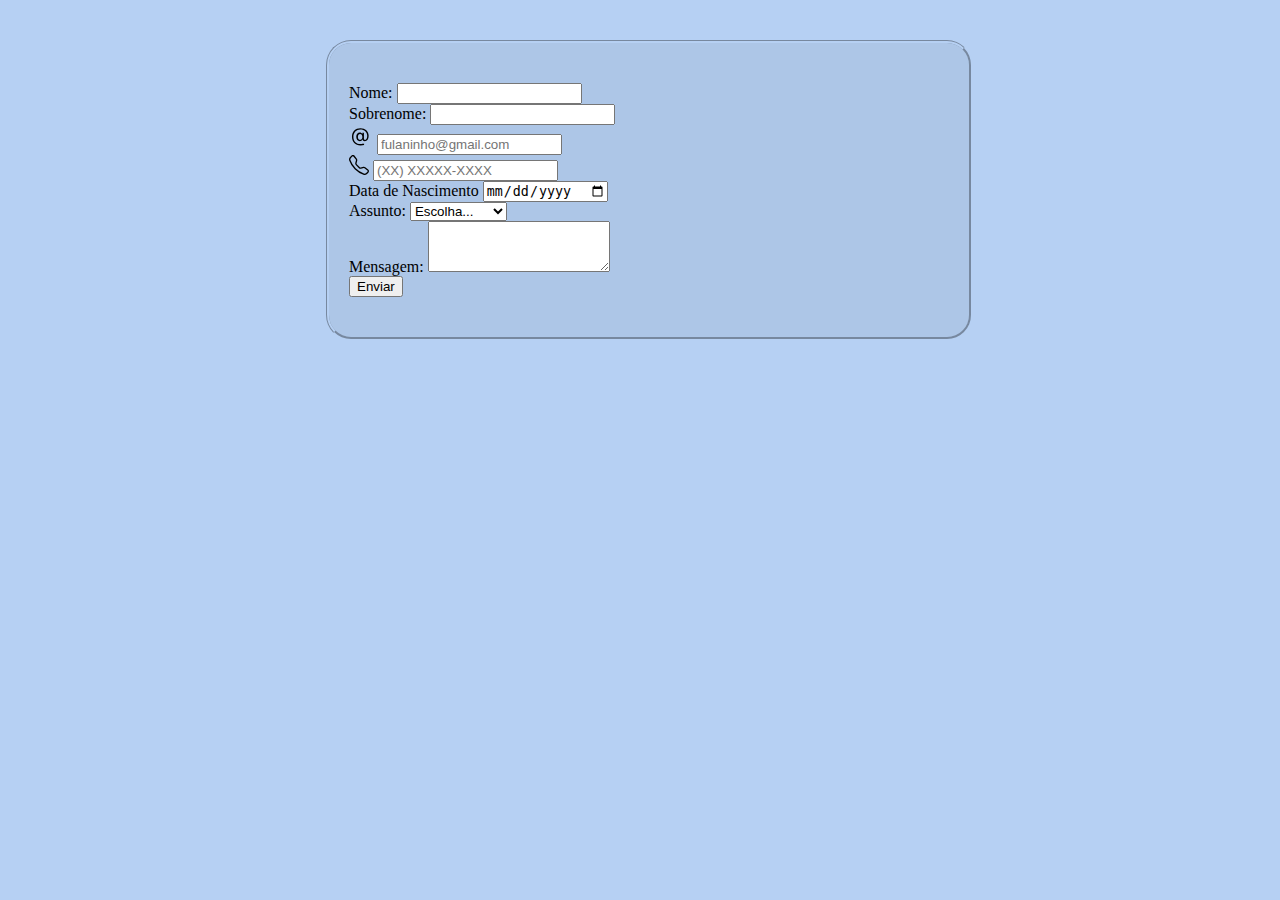
<file: AtividadeFormulário/index.html>
<!DOCTYPE html>
<html lang="en">
<head>
    <meta charset="UTF-8">
    <meta name="viewport" content="width=device-width, initial-scale=1.0">
    <title>Formulário</title>

    <link rel="stylesheet" href="css/style.css">
    <link href="https://cdn.jsdelivr.net/npm/bootstrap@5.3.8/dist/css/bootstrap.min.css" rel="stylesheet" integrity="sha384-sRIl4kxILFvY47J16cr9ZwB07vP4J8+LH7qKQnuqkuIAvNWLzeN8tE5YBujZqJLB" crossorigin="anonymous">
    <script src="js/script.js" defer></script>
    <script src="https://cdn.jsdelivr.net/npm/bootstrap@5.3.8/dist/js/bootstrap.bundle.min.js" defer integrity="sha384-FKyoEForCGlyvwx9Hj09JcYn3nv7wiPVlz7YYwJrWVcXK/BmnVDxM+D2scQbITxI" crossorigin="anonymous"></script>
    <script src="https://cdn.jsdelivr.net/npm/@popperjs/core@2.11.8/dist/umd/popper.min.js" defer integrity="sha384-I7E8VVD/ismYTF4hNIPjVp/Zjvgyol6VFvRkX/vR+Vc4jQkC+hVqc2pM8ODewa9r" crossorigin="anonymous"></script>
    <script src="https://cdn.jsdelivr.net/npm/bootstrap@5.3.8/dist/js/bootstrap.min.js" defer integrity="sha384-G/EV+4j2dNv+tEPo3++6LCgdCROaejBqfUeNjuKAiuXbjrxilcCdDz6ZAVfHWe1Y" crossorigin="anonymous"></script>

</head>
    <body>

        <section id="marginForm">
            <section id="form">
                <form action="" method="post">

                    <div class="input-group mb-3">
                        <span class="input-group-text" id="basic-addon1"> Nome: </span>
                        <input type="text" id="nomeTxt" class="form-control" aria-describedby="basic-addon1">
                    </div>

                    <div class="input-group mb-3">
                        <span class="input-group-text" id="basic-addon1"> Sobrenome: </span>
                        <input type="text" id="sobrenomeTxt" class="form-control" aria-describedby="basic-addon1">
                    </div>

                    <div class="input-group mb-3">
                        <span class="input-group-text" id="basic-addon1">
                            <svg xmlns="http://www.w3.org/2000/svg" width="24" height="24" fill="currentColor" class="bi bi-at" viewBox="0 0 16 16">
                                <path d="M13.106 7.222c0-2.967-2.249-5.032-5.482-5.032-3.35 0-5.646 2.318-5.646 5.702 0 3.493 2.235 5.708 5.762 5.708.862 0 1.689-.123 2.304-.335v-.862c-.43.199-1.354.328-2.29.328-2.926 0-4.813-1.88-4.813-4.798 0-2.844 1.921-4.881 4.594-4.881 2.735 0 4.608 1.688 4.608 4.156 0 1.682-.554 2.769-1.416 2.769-.492 0-.772-.28-.772-.76V5.206H8.923v.834h-.11c-.266-.595-.881-.964-1.6-.964-1.4 0-2.378 1.162-2.378 2.823 0 1.737.957 2.906 2.379 2.906.8 0 1.415-.39 1.709-1.087h.11c.081.67.703 1.148 1.503 1.148 1.572 0 2.57-1.415 2.57-3.643zm-7.177.704c0-1.197.54-1.907 1.456-1.907.93 0 1.524.738 1.524 1.907S8.308 9.84 7.371 9.84c-.895 0-1.442-.725-1.442-1.914"/>
                            </svg>
                        </span>
                        <input type="text" id="emailTxt" class="form-control" placeholder="fulaninho@gmail.com" aria-label="E-mail" aria-describedby="basic-addon1">
                    </div>

                    <div class="input-group mb-3">
                        <span class="input-group-text" id="basic-addon1">
                            <svg xmlns="http://www.w3.org/2000/svg" width="20" height="20" fill="currentColor" class="bi bi-telephone" viewBox="0 0 16 16">
                                <path d="M3.654 1.328a.678.678 0 0 0-1.015-.063L1.605 2.3c-.483.484-.661 1.169-.45 1.77a17.6 17.6 0 0 0 4.168 6.608 17.6 17.6 0 0 0 6.608 4.168c.601.211 1.286.033 1.77-.45l1.034-1.034a.678.678 0 0 0-.063-1.015l-2.307-1.794a.68.68 0 0 0-.58-.122l-2.19.547a1.75 1.75 0 0 1-1.657-.459L5.482 8.062a1.75 1.75 0 0 1-.46-1.657l.548-2.19a.68.68 0 0 0-.122-.58zM1.884.511a1.745 1.745 0 0 1 2.612.163L6.29 2.98c.329.423.445.974.315 1.494l-.547 2.19a.68.68 0 0 0 .178.643l2.457 2.457a.68.68 0 0 0 .644.178l2.189-.547a1.75 1.75 0 0 1 1.494.315l2.306 1.794c.829.645.905 1.87.163 2.611l-1.034 1.034c-.74.74-1.846 1.065-2.877.702a18.6 18.6 0 0 1-7.01-4.42 18.6 18.6 0 0 1-4.42-7.009c-.362-1.03-.037-2.137.703-2.877z"/>
                            </svg>
                        </span>
                        <input type="text" id="telTxt" class="form-control" placeholder="(XX) XXXXX-XXXX" aria-label="E-mail" aria-describedby="basic-addon1">
                    </div>

                    <div class="input-group mb-3">
                        <span class="input-group-text" id="basic-addon1"> Data de Nascimento </span>
                        <input type="date" id="dataNascTxt" class="form-control" aria-describedby="basic-addon1">
                    </div>

                    <div class="input-group mb-3">
                        <label class="input-group-text" for="inputGroupSelect01"> Assunto: </label>
                        <select class="form-select" id="assuntoTxt" id="inputGroupSelect01">
                            <option selected>Escolha...</option>
                            <option value="Dúvida">Dúvida</option>
                            <option value="Reclamação">Reclamação</option>
                            <option value="Feed Back">Feed Back</option>
                        </select>
                    </div>

                    <div class="input-group mb-3">
                        <span class="input-group-text" id="basic-addon1"> Mensagem: </span>
                        <textarea class="form-control" id="msgTxt" id="exampleFormControlTextarea1" rows="3"></textarea>
                    </div>
                    
                    <div class="d-grid gap-2">
                        <button class="btn btn-dark" type="button"> Enviar </button>
                    </div>
                </form> 
            </section>
        </section>

        <div id="resultado"></div>
    
    </body>
</html>
</file>
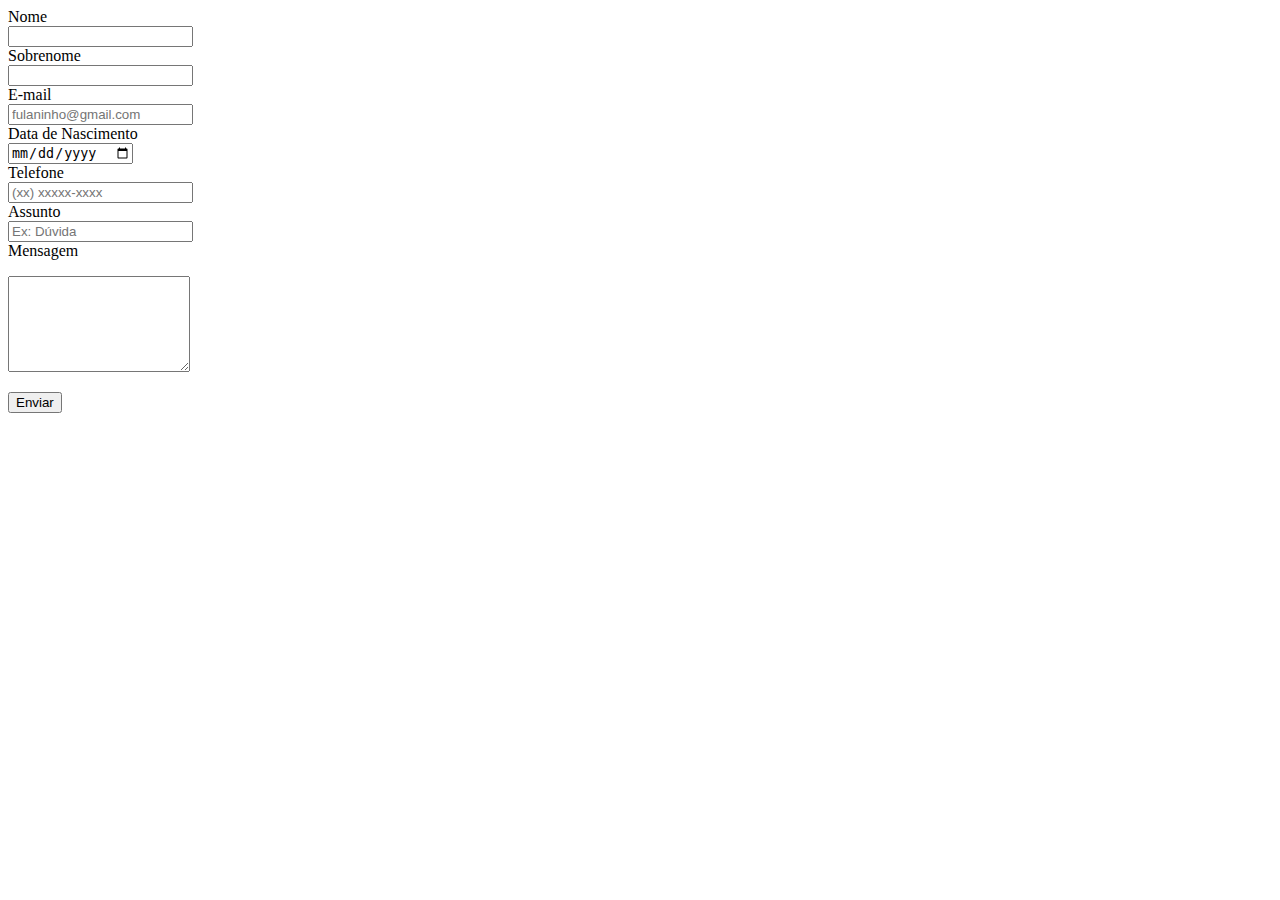
<file: Forms teste/index.html>
<!DOCTYPE html>
<html lang="en">
<head>
    <meta charset="UTF-8">
    <meta name="viewport" content="width=device-width, initial-scale=1.0">
    <title>Formulário</title>

    <script src="js/script.js" defer></script>

</head>
<body>
    
    <form action="" method="post">

        <div>
            <div>
                <label> Nome </label>
            </div>

            <div>
                <input type="text" id="nomeTxt">
            </div>
        </div>

        <div>
            <div>
                <label> Sobrenome </label>
            </div>

            <div>
                <input type="text" id="sobrenomeTxt">
            </div>
        </div>

        <div>
            <div>
                <label> E-mail </label>
            </div>

            <div>
                <input type="email" id="emailTxt" placeholder="fulaninho@gmail.com">
            </div>
        </div>

        <div>
            <div>
                <label> Data de Nascimento </label>
            </div>

            <div>
                <input type="date" id="dataNascTxt">
            </div>
        </div>

        <div>
            <div>
                <label> Telefone </label>
            </div>

            <div>
                <input type="tel" id="telTxt" placeholder="(xx) xxxxx-xxxx">
            </div>
        </div>

        <div>
            <div>
                <label> Assunto </label>
            </div>

            <div>
                <input type="text" id="assuntoTxt" placeholder="Ex: Dúvida">
            </div>
        </div>

        <div>
            <div>
                <label> Mensagem </label>
                <p>
                    <textarea name="Mensagem" rows="6" id="msgTxt"></textarea>
                </p>
            </div>
        </div>        

        <div>
            <button type="button"> Enviar </button>
        </div>    

        <div id="resultado"></div>
        
    </form>

</body>
</html>
</file>
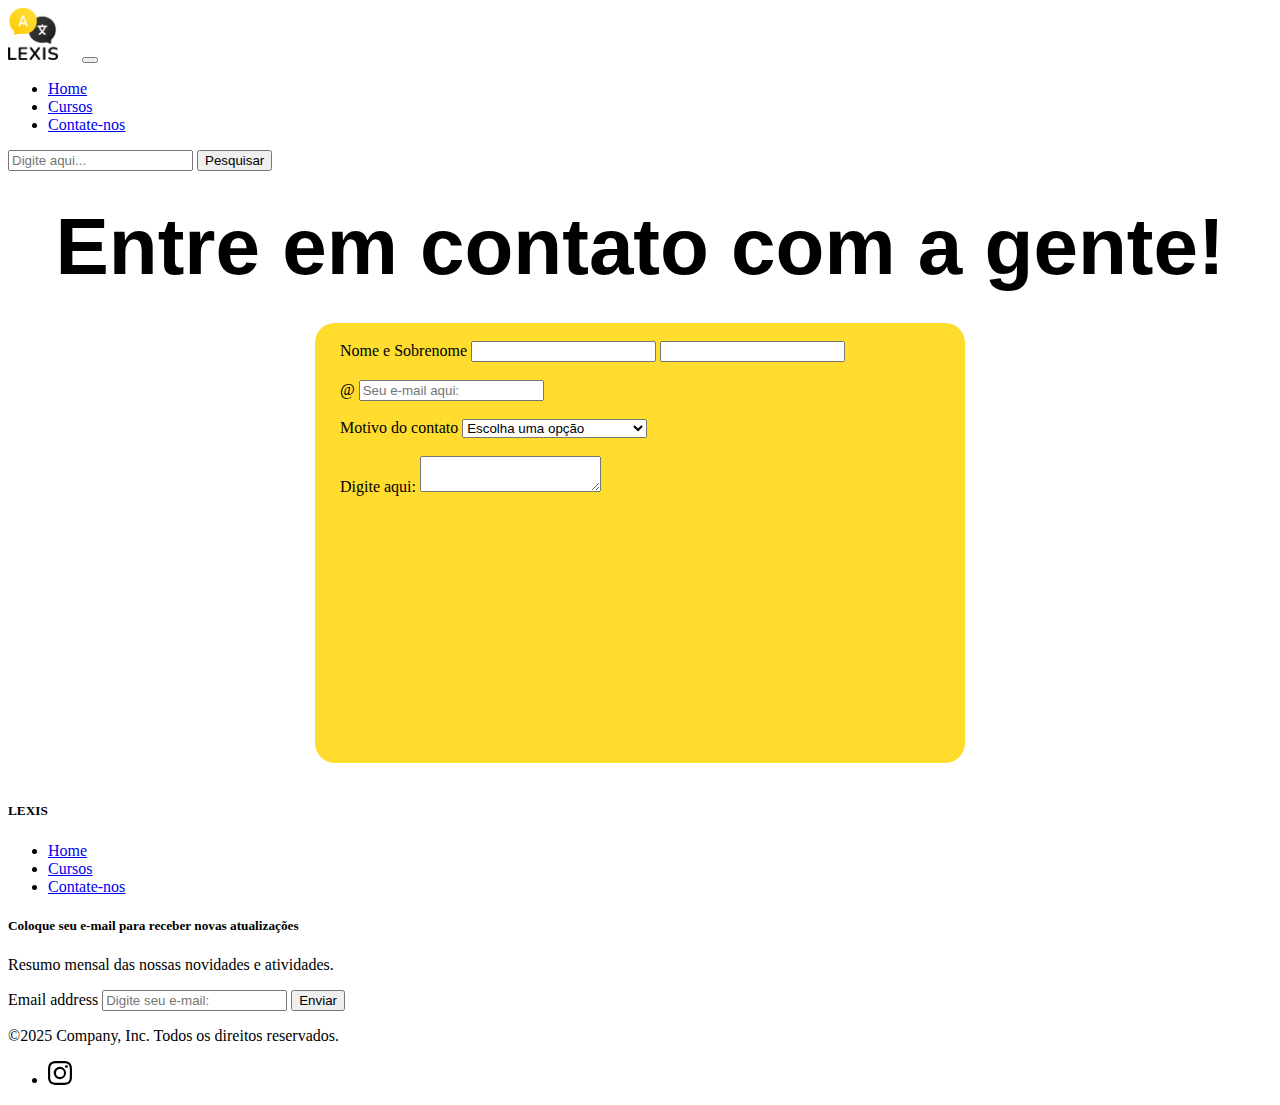
<file: Site de curso/contato.html>
<!doctype html>
<html lang="en">
  <head>
    <meta charset="utf-8">
    <meta name="viewport" content="width=device-width, initial-scale=1">
    <title>Cursos Lexis</title>
    <link rel="stylesheet" href="css/style.css">
    <link href="https://cdn.jsdelivr.net/npm/bootstrap@5.3.8/dist/css/bootstrap.min.css" rel="stylesheet" integrity="sha384-sRIl4kxILFvY47J16cr9ZwB07vP4J8+LH7qKQnuqkuIAvNWLzeN8tE5YBujZqJLB" crossorigin="anonymous">
  
<link rel="icon" href="images/Logo.png">

</head>
  <body>

        <nav class="navbar navbar-expand-lg bg-body-tertiary">
            <div class="container-fluid">
              <img src="images/Logo.png" id="imgNav">
              <button class="navbar-toggler" type="button" data-bs-toggle="collapse" data-bs-target="#navbarSupportedContent" aria-controls="navbarSupportedContent" aria-expanded="false" aria-label="Toggle navigation">
                <span class="navbar-toggler-icon"></span>
              </button>
              <div class="collapse navbar-collapse" id="navbarSupportedContent">
                <ul class="navbar-nav me-auto mb-2 mb-lg-0">
                  <li class="nav-item">
                    <a class="nav-link active" aria-current="page" href="index.html">Home</a>
                  </li>
                  <li class="nav-item">
                    <a class="nav-link" href="curso.html">Cursos</a>
                  </li>
                  <li class="nav-item">
                    <a class="nav-link" href="contato.html">Contate-nos</a>
                  </li>
                </ul>
                <form class="d-flex" role="search">
                  <input class="form-control me-2" type="search" placeholder="Digite aqui..." aria-label="Search"/>
                  <button type="button" class="btn btn-warning">Pesquisar</button>
                </form>
              </div>
            </div>
        </nav>

        <h1 id="titleContato"> Entre em contato com a gente! </h1>

        <section id="porTras">
            <section id="ajusteTamanhoForm">

              <br>
                <div class="input-group" class="ajusteMargem">
                <span class="input-group-text">Nome e Sobrenome</span>
                <input type="text" aria-label="First name" class="form-control">
                <input type="text" aria-label="Last name" class="form-control">
              </div>
              <br>

              <div class="input-group flex-nowrap">
                <span class="input-group-text" id="addon-wrapping">@</span>
                <input type="text" class="form-control" placeholder="Seu e-mail aqui:" aria-label="Username" aria-describedby="addon-wrapping">
              </div>
              <br>

              <div class="input-group mb-3">
                <label class="input-group-text" for="inputGroupSelect01">Motivo do contato</label>
                <select class="form-select" id="inputGroupSelect01">
                  <option selected>Escolha uma opção</option>
                  <option value="1">Tenho uma duvida</option>
                  <option value="2">Resolução de um problema</option>
                  <option value="3">Dar um feedback ao curso</option>
                </select>
              </div>
              <br>

              <div class="input-group">
                <span class="input-group-text">Digite aqui:</span>
                <textarea class="form-control" aria-label="With textarea"></textarea>
              </div>
          </section>
        </section>
        
         <div class="container">
              <footer class="py-5">
                  <div class="row">
                      <div class="col-6 col-md-2 mb-3" id="margemDireita">
                          <h5> LEXIS </h5>
                          <ul class="nav flex-column">
                              <li class="nav-item mb-2">
                                  <a href="index.html" class="nav-link p-0 text-body-secondary">Home</a>
                              </li>
                              <li class="nav-item mb-2">
                                  <a href="curso.html" class="nav-link p-0 text-body-secondary">Cursos</a>
                              </li>
                              <li class="nav-item mb-2">
                                  <a href="contato.html" class="nav-link p-0 text-body-secondary">Contate-nos</a>
                              </li>
                          </ul>
                      </div>
                      <div class="col-md-5 offset-md-1 mb-3">
                          <form>
                              <h5>Coloque seu e-mail para receber novas atualizações</h5>
                              <p>Resumo mensal das nossas novidades e atividades.</p>
                              <div class="d-flex flex-column flex-sm-row w-100 gap-2">
                                  <label for="newsletter1" class="visually-hidden">Email address</label>
                                  <input id="newsletter1" type="email" class="form-control" placeholder="Digite seu e-mail:">
                                  <button type="button" class="btn btn-warning">Enviar</button>
                              </div>
                          </form>
                      </div>
                  </div>
                  <div class="d-flex flex-column flex-sm-row justify-content-between py-4 my-4 border-top">
                      <p>&copy;2025 Company, Inc. Todos os direitos reservados.</p>
                      <ul class="list-unstyled d-flex">
                          <li class="ms-3">
                              <a class="link-body-emphasis" href="https://www.instagram.com/etecdeguaianazes/" target="_blank" aria-label="Instagram">
                                <svg xmlns="http://www.w3.org/2000/svg" width="24" height="24" fill="black" class="bi bi-instagram" viewBox="0 0 16 16">
                                  <path d="M8 0C5.829 0 5.556.01 4.703.048 3.85.088 3.269.222 2.76.42a3.9 3.9 0 0 0-1.417.923A3.9 3.9 0 0 0 .42 2.76C.222 3.268.087 3.85.048 4.7.01 5.555 0 5.827 0 8.001c0 2.172.01 2.444.048 3.297.04.852.174 1.433.372 1.942.205.526.478.972.923 1.417.444.445.89.719 1.416.923.51.198 1.09.333 1.942.372C5.555 15.99 5.827 16 8 16s2.444-.01 3.298-.048c.851-.04 1.434-.174 1.943-.372a3.9 3.9 0 0 0 1.416-.923c.445-.445.718-.891.923-1.417.197-.509.332-1.09.372-1.942C15.99 10.445 16 10.173 16 8s-.01-2.445-.048-3.299c-.04-.851-.175-1.433-.372-1.941a3.9 3.9 0 0 0-.923-1.417A3.9 3.9 0 0 0 13.24.42c-.51-.198-1.092-.333-1.943-.372C10.443.01 10.172 0 7.998 0zm-.717 1.442h.718c2.136 0 2.389.007 3.232.046.78.035 1.204.166 1.486.275.373.145.64.319.92.599s.453.546.598.92c.11.281.24.705.275 1.485.039.843.047 1.096.047 3.231s-.008 2.389-.047 3.232c-.035.78-.166 1.203-.275 1.485a2.5 2.5 0 0 1-.599.919c-.28.28-.546.453-.92.598-.28.11-.704.24-1.485.276-.843.038-1.096.047-3.232.047s-2.39-.009-3.233-.047c-.78-.036-1.203-.166-1.485-.276a2.5 2.5 0 0 1-.92-.598 2.5 2.5 0 0 1-.6-.92c-.109-.281-.24-.705-.275-1.485-.038-.843-.046-1.096-.046-3.233s.008-2.388.046-3.231c.036-.78.166-1.204.276-1.486.145-.373.319-.64.599-.92s.546-.453.92-.598c.282-.11.705-.24 1.485-.276.738-.034 1.024-.044 2.515-.045zm4.988 1.328a.96.96 0 1 0 0 1.92.96.96 0 0 0 0-1.92m-4.27 1.122a4.109 4.109 0 1 0 0 8.217 4.109 4.109 0 0 0 0-8.217m0 1.441a2.667 2.667 0 1 1 0 5.334 2.667 2.667 0 0 1 0-5.334"/>
                                  <use xlink:href="#instagram"></use>
                                </svg>
                              </a>
                          </li>
                      </ul>
                  </div>
              </footer>
        </div>
    <script src="https://cdn.jsdelivr.net/npm/bootstrap@5.3.8/dist/js/bootstrap.bundle.min.js" integrity="sha384-FKyoEForCGlyvwx9Hj09JcYn3nv7wiPVlz7YYwJrWVcXK/BmnVDxM+D2scQbITxI" crossorigin="anonymous"></script>
    <script src="https://cdn.jsdelivr.net/npm/@popperjs/core@2.11.8/dist/umd/popper.min.js" integrity="sha384-I7E8VVD/ismYTF4hNIPjVp/Zjvgyol6VFvRkX/vR+Vc4jQkC+hVqc2pM8ODewa9r" crossorigin="anonymous"></script>
    <script src="https://cdn.jsdelivr.net/npm/bootstrap@5.3.8/dist/js/bootstrap.min.js" integrity="sha384-G/EV+4j2dNv+tEPo3++6LCgdCROaejBqfUeNjuKAiuXbjrxilcCdDz6ZAVfHWe1Y" crossorigin="anonymous"></script>
    </body>
</html>
</file>
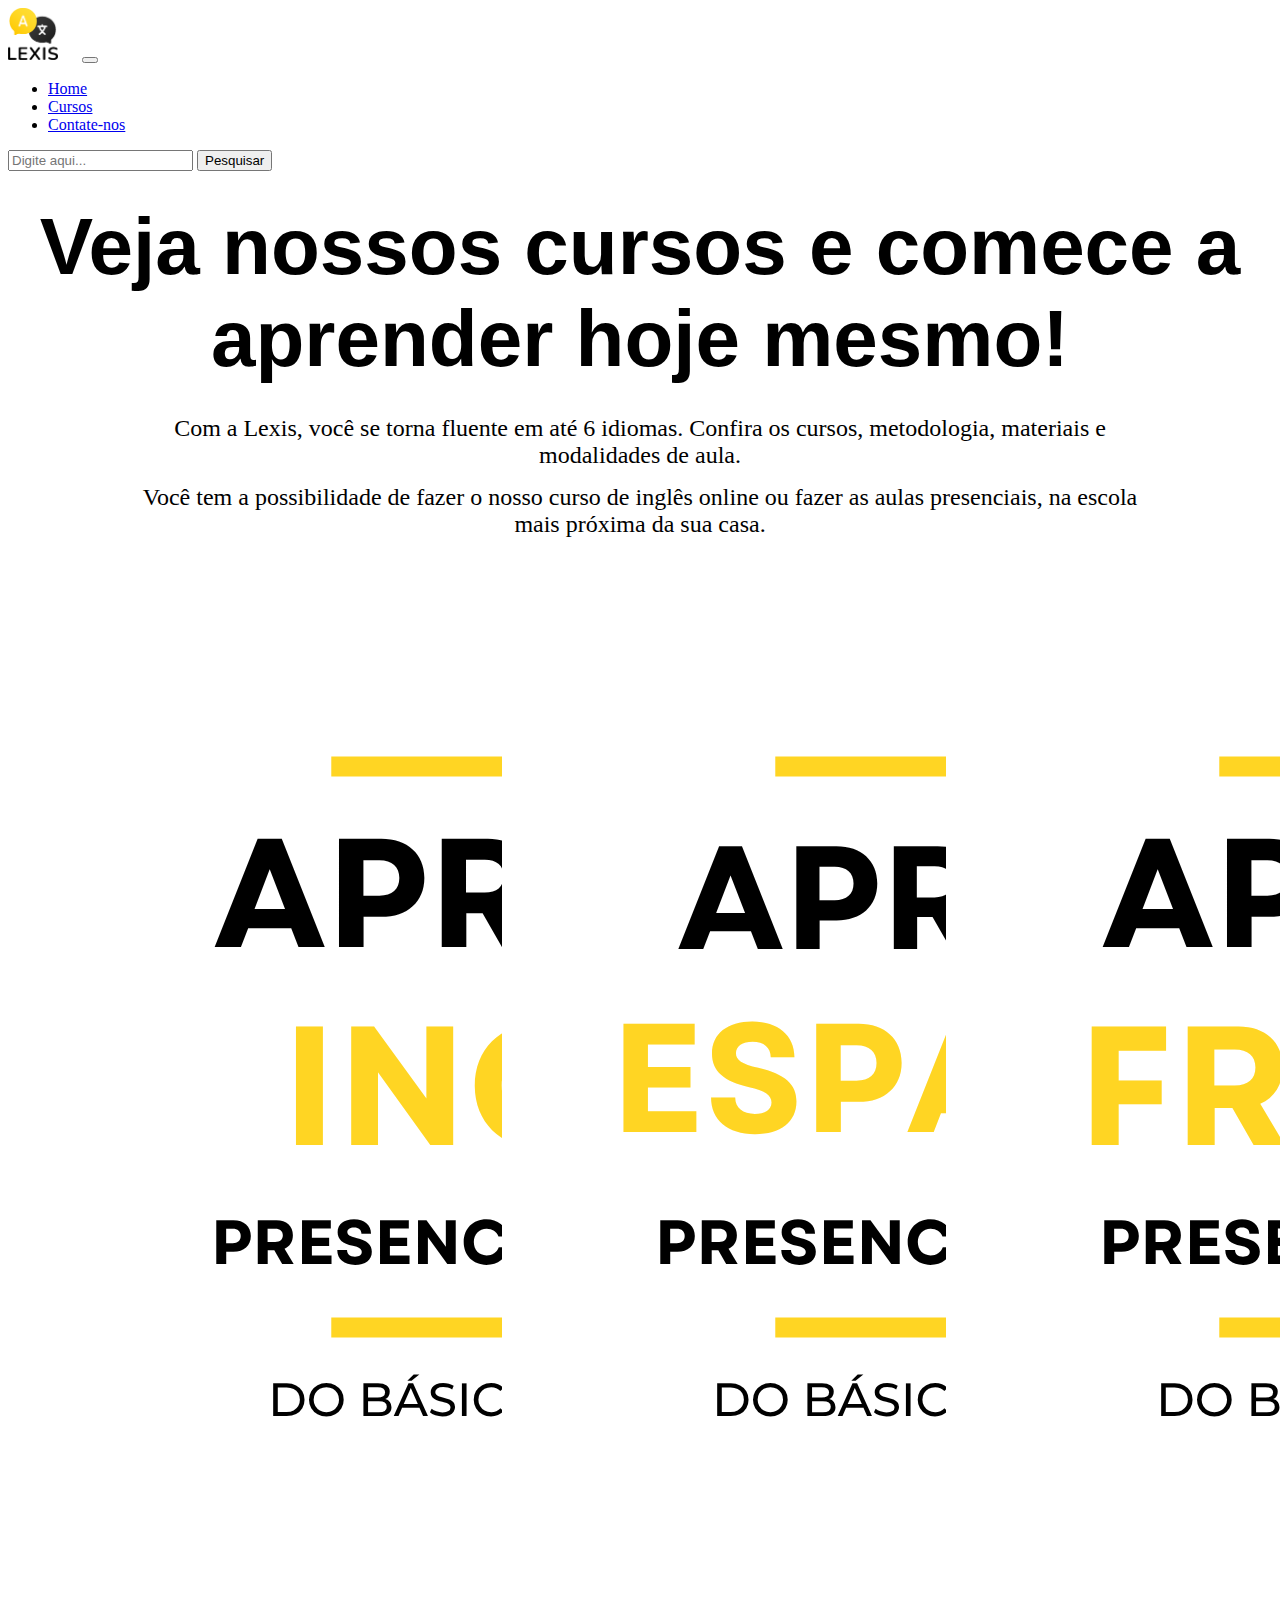
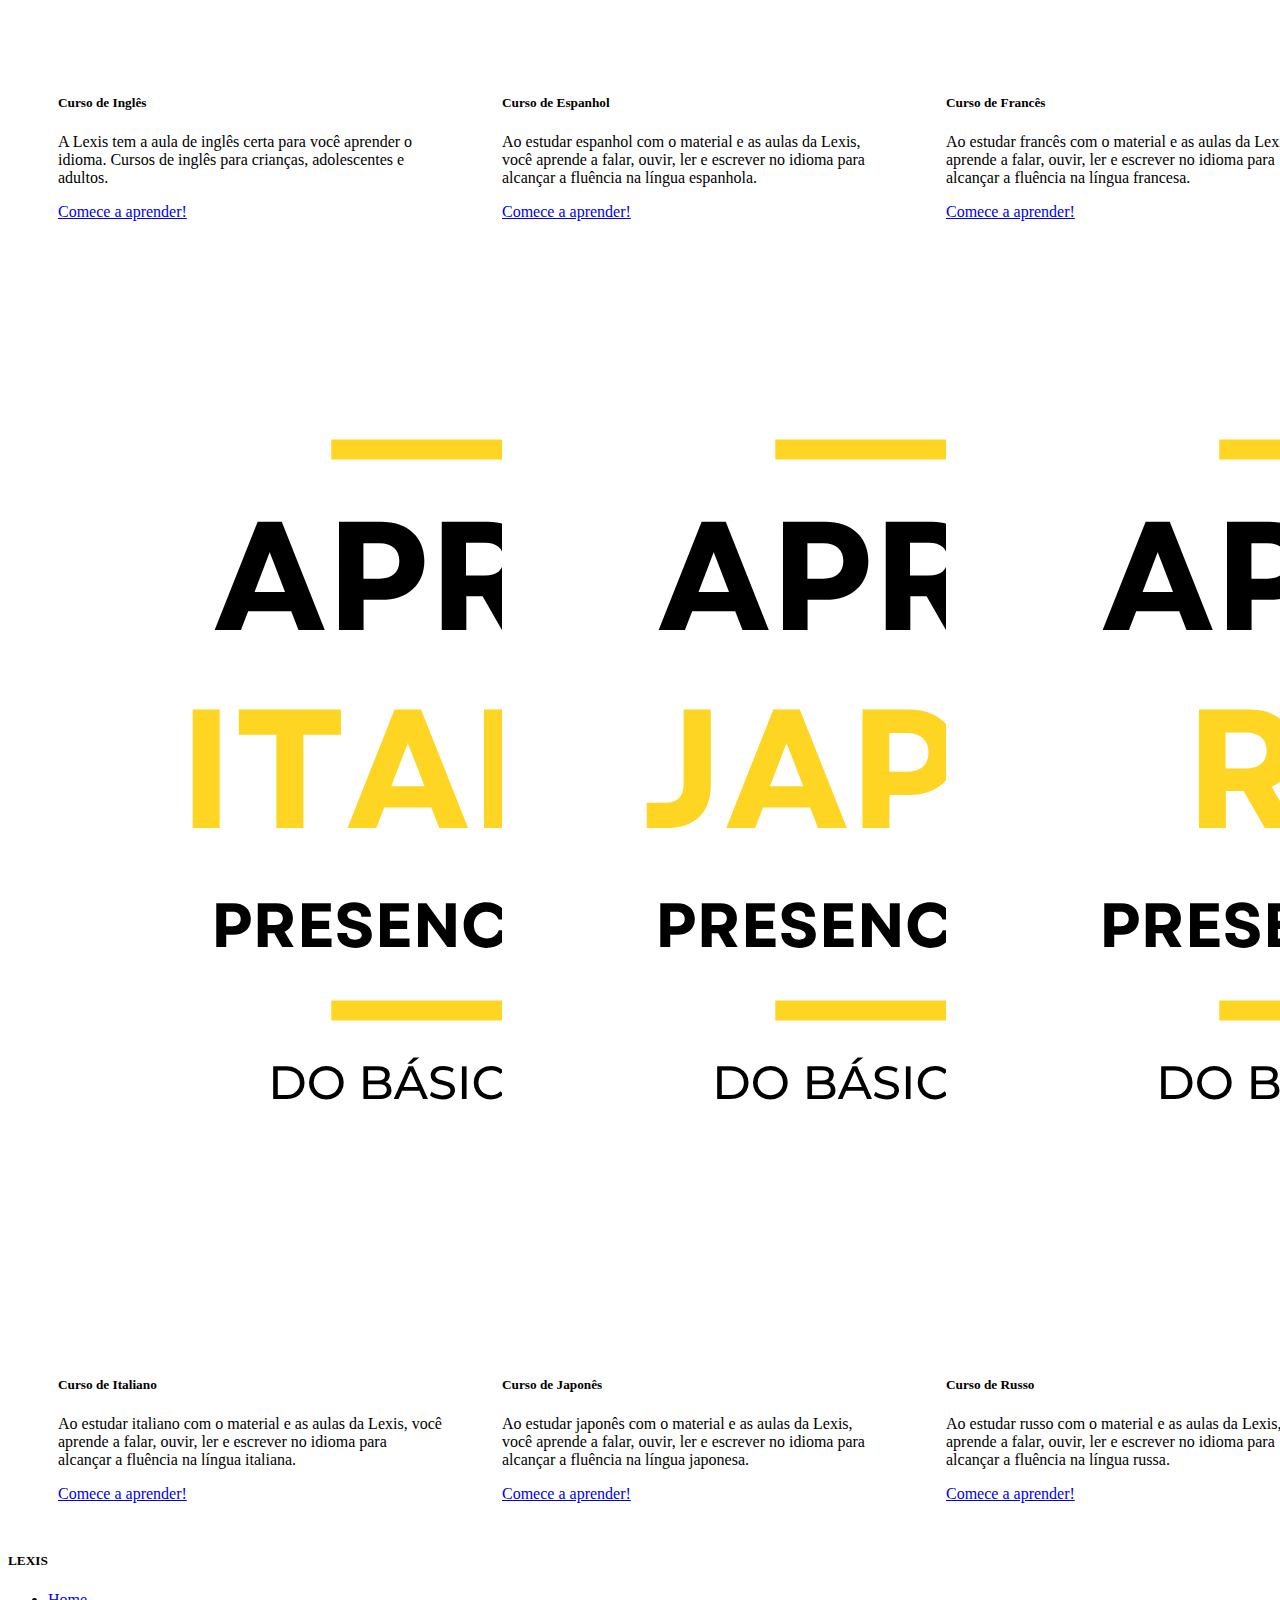
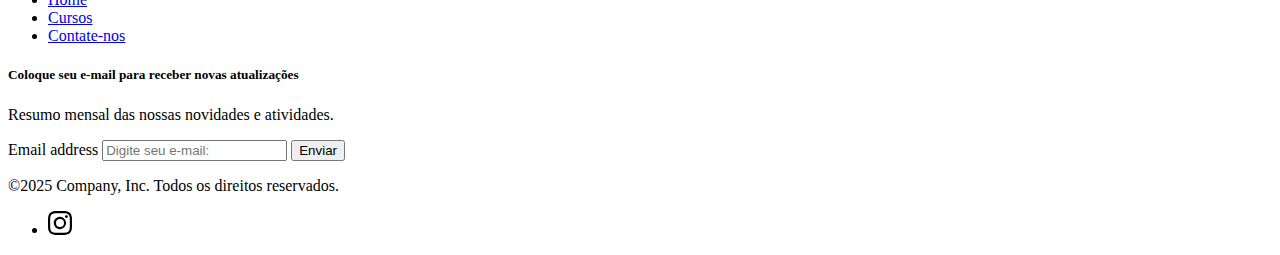
<file: Site de curso/curso.html>
<!doctype html>
<html lang="en">
  <head>
    <meta charset="utf-8">
    <meta name="viewport" content="width=device-width, initial-scale=1">
    <title>Cursos Lexis</title>
    <link rel="stylesheet" href="css/style.css">
    <link href="https://cdn.jsdelivr.net/npm/bootstrap@5.3.8/dist/css/bootstrap.min.css" rel="stylesheet" integrity="sha384-sRIl4kxILFvY47J16cr9ZwB07vP4J8+LH7qKQnuqkuIAvNWLzeN8tE5YBujZqJLB" crossorigin="anonymous">
  
<link rel="icon" href="images/Logo.png">

</head>
  <body>

        <nav class="navbar navbar-expand-lg bg-body-tertiary">
            <div class="container-fluid">
              <img src="images/Logo.png" id="imgNav">
              <button class="navbar-toggler" type="button" data-bs-toggle="collapse" data-bs-target="#navbarSupportedContent" aria-controls="navbarSupportedContent" aria-expanded="false" aria-label="Toggle navigation">
                <span class="navbar-toggler-icon"></span>
              </button>
              <div class="collapse navbar-collapse" id="navbarSupportedContent">
                <ul class="navbar-nav me-auto mb-2 mb-lg-0">
                  <li class="nav-item">
                    <a class="nav-link active" aria-current="page" href="index.html">Home</a>
                  </li>
                  <li class="nav-item">
                    <a class="nav-link" href="curso.html">Cursos</a>
                  </li>
                  <li class="nav-item">
                    <a class="nav-link" href="contato.html">Contate-nos</a>
                  </li>
                </ul>
                <form class="d-flex" role="search">
                  <input class="form-control me-2" type="search" placeholder="Digite aqui..." aria-label="Search"/>
                  <button type="button" class="btn btn-warning">Pesquisar</button>
                </form>
              </div>
            </div>
          </nav>

      <h1 id="titleCursos"> Veja nossos cursos e comece a aprender hoje mesmo! </h1>

      <div id="subtitulo">
        <h2 class="subTitleCursos"> 
          Com a Lexis, você se torna fluente em até 6 idiomas. Confira os cursos, metodologia, 
          materiais e modalidades de aula.
        </h2>
      </div>
      <div id="subtitulo">
        <h2 class="subTitleCursos">
          Você tem a possibilidade de fazer o nosso curso de inglês online ou fazer as aulas presenciais, 
          na escola mais próxima da sua casa.
        </h2>
      </div>
      

      <section id="cardsFlex"> 
        <div class="card" style="width: 24rem;">
          <img src="images/cursoIn.png" class="card-img-top" alt="...">
          <div class="card-body">
            <h5 class="card-title">Curso de Inglês</h5>
            <p class="card-text">A Lexis tem a aula de inglês certa para você aprender o idioma. 
              Cursos de inglês para crianças, adolescentes e adultos.
            </p>
            <a href="#" class="btn btn-warning">Comece a aprender!</a>
          </div>
        </div>

        <div class="card" style="width: 24rem;">
          <img src="images/cursoEs.png" class="card-img-top" alt="...">
          <div class="card-body">
            <h5 class="card-title">Curso de Espanhol</h5>
            <p class="card-text">Ao estudar espanhol com o material e as aulas da Lexis, você aprende
              a falar, ouvir, ler e escrever no idioma para alcançar a fluência na língua espanhola.
            </p>
            <a href="#" class="btn btn-warning">Comece a aprender!</a>
          </div>
        </div>

        <div class="card" style="width: 24rem;">
          <img src="images/cursoFr.png" class="card-img-top" alt="...">
          <div class="card-body">
            <h5 class="card-title">Curso de Francês</h5>
           <p class="card-text">Ao estudar francês com o material e as aulas da Lexis, você aprende 
            a falar, ouvir, ler e escrever no idioma para alcançar a fluência na língua francesa.
            </p>
            <a href="#" class="btn btn-warning">Comece a aprender!</a>
          </div>
        </div>
      </section>
        
      <section id="cardsFlex"> 
        <div class="card" style="width: 24rem;">
          <img src="images/cursoIt.png" class="card-img-top" alt="...">
          <div class="card-body">
            <h5 class="card-title">Curso de Italiano</h5>
            <p class="card-text">Ao estudar italiano com o material e as aulas da Lexis, você aprende
              a falar, ouvir, ler e escrever no idioma para alcançar a fluência na língua italiana.
            </p>
            <a href="#" class="btn btn-warning">Comece a aprender!</a>
          </div>
        </div>

        <div class="card" style="width: 24rem;">
          <img src="images/cursoJp.png" class="card-img-top" alt="...">
          <div class="card-body">
            <h5 class="card-title">Curso de Japonês</h5>
             <p class="card-text">Ao estudar japonês com o material e as aulas da Lexis, você aprende
              a falar, ouvir, ler e escrever no idioma para alcançar a fluência na língua japonesa.
            </p>
           <a href="#" class="btn btn-warning">Comece a aprender!</a>
          </div>
        </div>

        <div class="card" style="width: 24rem;">
          <img src="images/cursoRs.png" class="card-img-top" alt="...">
          <div class="card-body">
            <h5 class="card-title">Curso de Russo</h5>
            <p class="card-text">Ao estudar russo com o material e as aulas da Lexis, você aprende
              a falar, ouvir, ler e escrever no idioma para alcançar a fluência na língua russa.
            </p>
            <a href="#" class="btn btn-warning">Comece a aprender!</a>
          </div>
        </div>
      </section>  

        <div class="container">
              <footer class="py-5">
                  <div class="row">
                      <div class="col-6 col-md-2 mb-3" id="margemDireita">
                          <h5> LEXIS </h5>
                          <ul class="nav flex-column">
                              <li class="nav-item mb-2">
                                  <a href="index.html" class="nav-link p-0 text-body-secondary">Home</a>
                              </li>
                              <li class="nav-item mb-2">
                                  <a href="curso.html" class="nav-link p-0 text-body-secondary">Cursos</a>
                              </li>
                              <li class="nav-item mb-2">
                                  <a href="contato.html" class="nav-link p-0 text-body-secondary">Contate-nos</a>
                              </li>
                          </ul>
                      </div>
                      <div class="col-md-5 offset-md-1 mb-3">
                          <form>
                              <h5>Coloque seu e-mail para receber novas atualizações</h5>
                              <p>Resumo mensal das nossas novidades e atividades.</p>
                              <div class="d-flex flex-column flex-sm-row w-100 gap-2">
                                  <label for="newsletter1" class="visually-hidden">Email address</label>
                                  <input id="newsletter1" type="email" class="form-control" placeholder="Digite seu e-mail:">
                                  <button type="button" class="btn btn-warning">Enviar</button>
                              </div>
                          </form>
                      </div>
                  </div>
                  <div class="d-flex flex-column flex-sm-row justify-content-between py-4 my-4 border-top">
                      <p>&copy;2025 Company, Inc. Todos os direitos reservados.</p>
                      <ul class="list-unstyled d-flex">
                          <li class="ms-3">
                              <a class="link-body-emphasis" href="https://www.instagram.com/etecdeguaianazes/" target="_blank" aria-label="Instagram">
                                <svg xmlns="http://www.w3.org/2000/svg" width="24" height="24" fill="black" class="bi bi-instagram" viewBox="0 0 16 16">
                                  <path d="M8 0C5.829 0 5.556.01 4.703.048 3.85.088 3.269.222 2.76.42a3.9 3.9 0 0 0-1.417.923A3.9 3.9 0 0 0 .42 2.76C.222 3.268.087 3.85.048 4.7.01 5.555 0 5.827 0 8.001c0 2.172.01 2.444.048 3.297.04.852.174 1.433.372 1.942.205.526.478.972.923 1.417.444.445.89.719 1.416.923.51.198 1.09.333 1.942.372C5.555 15.99 5.827 16 8 16s2.444-.01 3.298-.048c.851-.04 1.434-.174 1.943-.372a3.9 3.9 0 0 0 1.416-.923c.445-.445.718-.891.923-1.417.197-.509.332-1.09.372-1.942C15.99 10.445 16 10.173 16 8s-.01-2.445-.048-3.299c-.04-.851-.175-1.433-.372-1.941a3.9 3.9 0 0 0-.923-1.417A3.9 3.9 0 0 0 13.24.42c-.51-.198-1.092-.333-1.943-.372C10.443.01 10.172 0 7.998 0zm-.717 1.442h.718c2.136 0 2.389.007 3.232.046.78.035 1.204.166 1.486.275.373.145.64.319.92.599s.453.546.598.92c.11.281.24.705.275 1.485.039.843.047 1.096.047 3.231s-.008 2.389-.047 3.232c-.035.78-.166 1.203-.275 1.485a2.5 2.5 0 0 1-.599.919c-.28.28-.546.453-.92.598-.28.11-.704.24-1.485.276-.843.038-1.096.047-3.232.047s-2.39-.009-3.233-.047c-.78-.036-1.203-.166-1.485-.276a2.5 2.5 0 0 1-.92-.598 2.5 2.5 0 0 1-.6-.92c-.109-.281-.24-.705-.275-1.485-.038-.843-.046-1.096-.046-3.233s.008-2.388.046-3.231c.036-.78.166-1.204.276-1.486.145-.373.319-.64.599-.92s.546-.453.92-.598c.282-.11.705-.24 1.485-.276.738-.034 1.024-.044 2.515-.045zm4.988 1.328a.96.96 0 1 0 0 1.92.96.96 0 0 0 0-1.92m-4.27 1.122a4.109 4.109 0 1 0 0 8.217 4.109 4.109 0 0 0 0-8.217m0 1.441a2.667 2.667 0 1 1 0 5.334 2.667 2.667 0 0 1 0-5.334"/>
                                  <use xlink:href="#instagram"></use>
                                </svg>
                              </a>
                          </li>
                      </ul>
                  </div>
              </footer>
        </div>

    <script src="https://cdn.jsdelivr.net/npm/bootstrap@5.3.8/dist/js/bootstrap.bundle.min.js" integrity="sha384-FKyoEForCGlyvwx9Hj09JcYn3nv7wiPVlz7YYwJrWVcXK/BmnVDxM+D2scQbITxI" crossorigin="anonymous"></script>
    <script src="https://cdn.jsdelivr.net/npm/@popperjs/core@2.11.8/dist/umd/popper.min.js" integrity="sha384-I7E8VVD/ismYTF4hNIPjVp/Zjvgyol6VFvRkX/vR+Vc4jQkC+hVqc2pM8ODewa9r" crossorigin="anonymous"></script>
    <script src="https://cdn.jsdelivr.net/npm/bootstrap@5.3.8/dist/js/bootstrap.min.js" integrity="sha384-G/EV+4j2dNv+tEPo3++6LCgdCROaejBqfUeNjuKAiuXbjrxilcCdDz6ZAVfHWe1Y" crossorigin="anonymous"></script>
    </body>
</html>
</file>
<file: AtividadeFormulário/css/style.css>
html body{
    background-color: rgb(182, 208, 243);
}

#form {
    padding-top: 40px;
    padding-bottom: 40px;
    padding-left: 20px;
    padding-right: 20px;
    margin: auto;
    background-color: rgba(0, 0, 0, 0.048);
    border-radius: 25px;
    border-style:groove;
    border-color: rgb(182, 208, 243);
    width: 600px;
}

#marginForm{
    margin-left: 25%;
    margin-top: 40px;
    margin-bottom: 10px;
    width: 650px;
    height: auto;
}

#formDados{
    padding-top: 40px;
    padding-bottom: 25.5px;
    padding-left: 20px;
    padding-right: 20px;
    margin: auto;
    background-color: rgba(0, 0, 0, 0.048);
    border-radius: 25px;
    border-style:groove;
    border-color: rgb(182, 208, 243);
    width: 600px;
}

#marginFormDados{
    margin-left: 25%;
    margin-top: 40px;
    margin-bottom: 10px;
    width: 650px;
    height: auto;
}
</file>
<file: Site de curso/css/style.css>
#imgNav {
    height: auto;
    width: 50px;
    margin-right: 20px;
}

#carouselExampleCaptions {
    margin-top: 1px;
}

#misvisval {
    background-color: rgba(218, 218, 218, 0.171);
    margin: auto;
    margin-top: 40px;
    margin-bottom: 30px;
    width: 1200px;
    height: 250px;
    border-radius: 30px;
}

#tituloIndex {
    font-size: 65px;
    font-family:'Franklin Gothic Medium', 'Arial Narrow', Arial, sans-serif;
    text-align: center;
    color: black;
}

#paragrafoIndex {
    margin: 10px;
    text-align: center;
    font-family:Arial, Helvetica, sans-serif;
    font-size: 19px;
    color: #323231;
}

#margemDireita {
    margin-right: 370px;
}

#titleCursos {
    color: black;
    margin-top: 30px;
    margin-bottom: 30px;
    text-align: center;
    font-size: 80px;
    font-family: 'Franklin Gothic Medium', 'Arial Narrow', Arial, sans-serif;
}

#cardsFlex {
    margin: 50px;
    display: flex;
    gap: 60px;
}

.card-title{
    color: black;
}

#subtitulo {
    margin: auto;
    margin-bottom: 15px;
    width: 1000px;
}

.subTitleCursos {
    text-align: center;
    font-size: 24px;
    margin: 0px;
    font-weight: 400;
}

#titleContato {
    color: black;
    margin-top: 30px;
    margin-bottom: 30px;
    text-align: center;
    font-size: 80px;
    font-family: 'Franklin Gothic Medium', 'Arial Narrow', Arial, sans-serif;
}

#ajusteTamanhoForm {
    margin: auto;
    margin-top: 30px;
    background-color: #ffdc2e;
    width: 600px;
    height: auto;
    border-radius: 8px;
}

#porTras {
    margin: auto;
    border-radius: 20px;
    background-color: #ffdc2e;
    width: 650px;
    height: 440px;
    margin-bottom: 40px;
}
</file>
